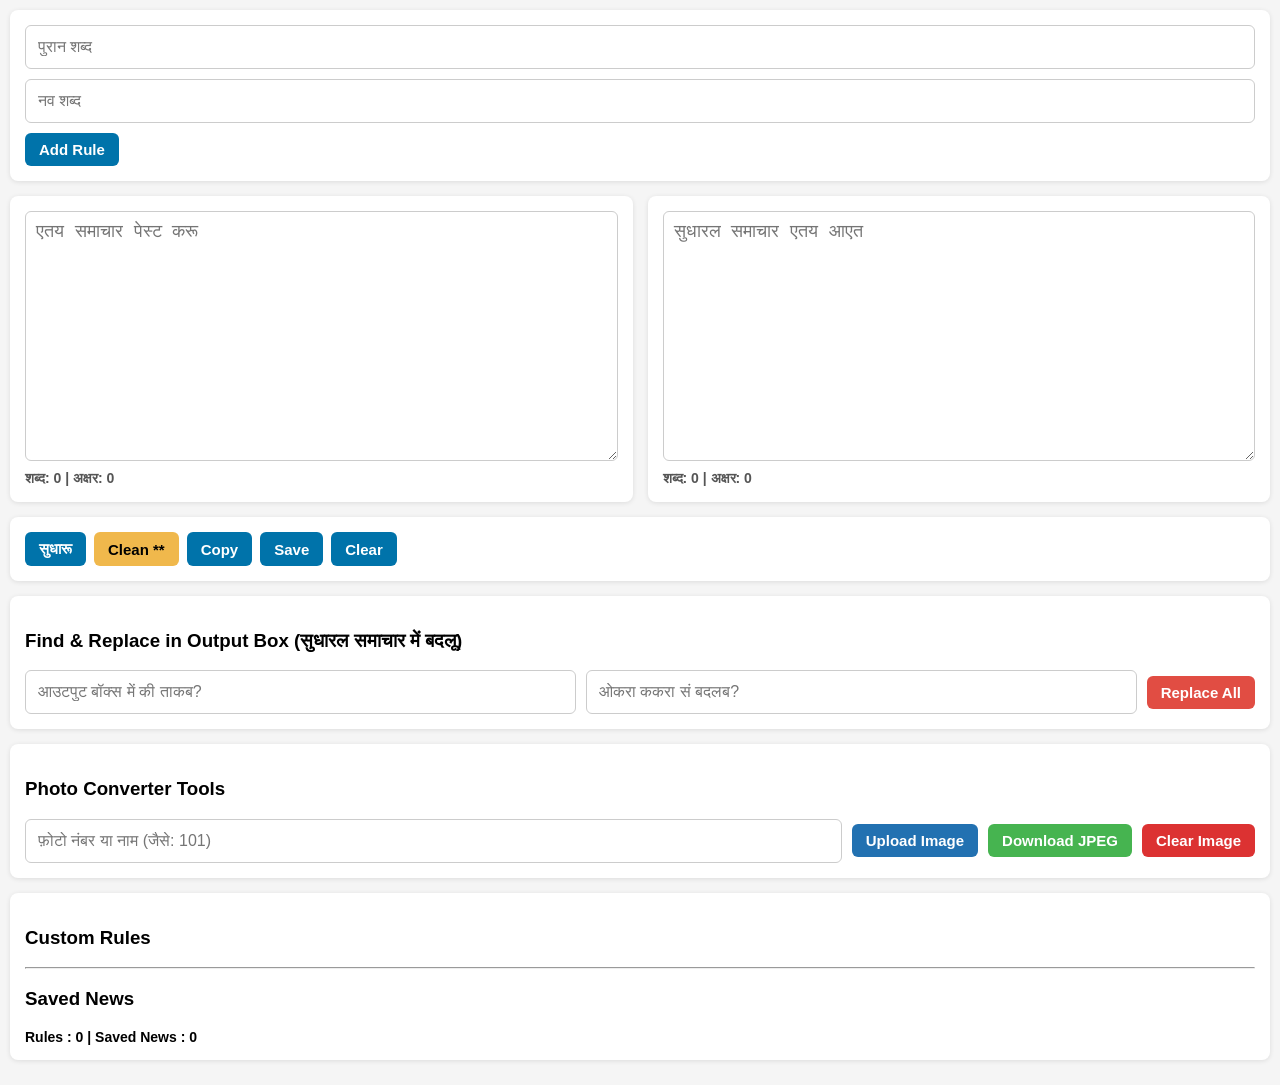
<file: index.html>
<!DOCTYPE html>
<html lang="mai">
<head>
<meta charset="UTF-8">
<meta name="viewport" content="width=device-width, initial-scale=1.0">
<title>मैथिली समाचार शोधक टूल</title>
<style>
body {
    font-family: Arial, sans-serif;
    background: #f5f5f5;
    padding: 10px;
    margin: 0;
    box-sizing: border-box;
}
 
.box {
    background: #fff;
    padding: 15px;
    margin-bottom: 15px;
    border-radius: 8px;
    box-shadow: 0 1px 5px rgba(0,0,0,.1);
}
 
.grid-box {
    display: grid;
    grid-template-columns: 1fr 1fr;
    gap: 15px;
}
 
@media(max-width: 768px) {
    .grid-box { 
        grid-template-columns: 1fr; 
        gap: 10px;
    }
    textarea {
        height: 180px !important;
    }
}
 
textarea {
    width: 100%;
    height: 250px;
    padding: 10px;
    font-size: 18px;
    border: 1px solid #ccc;
    border-radius: 6px;
    box-sizing: border-box;
    resize: vertical;
}
 
input {
    width: 100%;
    padding: 12px;
    margin-bottom: 10px;
    border: 1px solid #ccc;
    border-radius: 6px;
    box-sizing: border-box;
    font-size: 16px;
}
 
.btn-group {
    display: flex;
    flex-wrap: wrap;
    gap: 8px;
}
 
button {
    padding: 8px 14px;
    flex: 0 1 auto;
    width: auto;
    min-width: unset;
    cursor: pointer;
    border: none;
    border-radius: 6px;
    background: #0073aa;
    color: #fff;
    font-size: 15px;
    font-weight: bold;
    text-align: center;
    touch-action: manipulation;
    transition: background 0.2s ease;
}
 
button:hover {
    background: #005f8d;
}
 
#savedNewsList div, #ruleList div {
    padding: 10px;
    border-bottom: 1px solid #ddd;
    display: flex;
    justify-content: space-between;
    align-items: center;
    flex-wrap: wrap;
    gap: 5px;
}
 
#countBox {
    margin-top: 10px;
    font-weight: bold;
    font-size: 14px;
}
 
.live-counter {
    font-size: 14px;
    color: #555;
    margin-top: 5px;
    font-weight: bold;
}
 
.photo-flex, .find-replace-flex {
    display: flex;
    flex-direction: column;
    gap: 10px;
}
 
@media(min-width: 600px) {
    .photo-flex, .find-replace-flex {
        flex-direction: row;
        align-items: center;
    }
    .photo-flex input, .find-replace-flex input {
        width: auto;
        flex: 1;
        margin-bottom: 0;
    }
}
 
.photo-flex input[type="file"] {
    display: none;
}
 
.image-preview-box {
    margin-top: 15px;
    width: 100%;
    max-width: 300px;
    height: auto;
    display: none;
    border: 1px solid #ddd;
    border-radius: 6px;
}
 
.upload-btn { background: #2271b1; }
.download-btn { background: #46b450; }
.download-btn:hover { background: #34963b; }
.clear-img-btn { background: #dc3232; }
.clear-img-btn:hover { background: #a82424; }
.output-find-btn { background: #e14d43; }
.output-find-btn:hover { background: #b53e36; }
.clean-btn { background: #f0b84c; color: #000; }
.clean-btn:hover { background: #dca334; }
</style>
</head>
<body>
 
<div class="box">
    <input id="oldWord" type="text" placeholder="पुरान शब्द">
    <input id="newWord" type="text" placeholder="नव शब्द">
    <button id="addRuleBtn">Add Rule</button>
</div>
 
<div class="grid-box">
    <div class="box">
        <textarea id="inputNews" placeholder="एतय समाचार पेस्ट करू"></textarea>
        <div id="inputStats" class="live-counter">शब्द: 0 | अक्षर: 0</div>
    </div>
    <div class="box">
        <textarea id="outputNews" placeholder="सुधारल समाचार एतय आएत"></textarea>
        <div id="outputStats" class="live-counter">शब्द: 0 | अक्षर: 0</div>
    </div>
</div>
 
<div class="box btn-group">
    <button id="correctBtn">सुधारू</button>
    <button class="clean-btn" id="cleanMarkdownBtn">Clean **</button>
    <button id="copyBtn">Copy</button>
    <button id="saveBtn">Save</button>
    <button id="clearBtn">Clear</button>
</div>
 
<div class="box">
    <h3>Find & Replace in Output Box (सुधारल समाचार में बदलू)</h3>
    <div class="find-replace-flex">
        <input id="findOutputWord" type="text" placeholder="आउटपुट बॉक्स में की ताकब?">
        <input id="replaceOutputWord" type="text" placeholder="ओकरा ककरा सं बदलब?">
        <button class="output-find-btn" id="replaceOutputBtn">Replace All</button>
    </div>
</div>
 
<div class="box">
    <h3>Photo Converter Tools</h3>
    <div class="photo-flex">
        <input id="photoName" type="text" placeholder="फ़ोटो नंबर या नाम (जैसे: 101)">
        <button class="upload-btn" onclick="document.getElementById('imageInput').click()">Upload Image</button>
        <input type="file" id="imageInput" accept="image/*">
        <button class="download-btn" id="downloadImgBtn">Download JPEG</button>
        <button class="clear-img-btn" id="clearImgBtn">Clear Image</button>
    </div>
    <img id="imagePreview" class="image-preview-box" alt="Preview">
</div>
 
<div class="box">
    <h3>Custom Rules</h3>
    <div id="ruleList"></div>
    <hr>
    <h3>Saved News</h3>
    <div id="savedNewsList"></div>
    <div id="countBox"></div>
</div>
 
<script>
const rules = [
    ["सँ","सं"], ["केँ","कें"], ["पानी","पानि"], ["कहलथिन","कहलनि"], ["while","जखनकि"], ["जबकि","जखनकि"],
    ["आज","आइ"], ["केवल","मात्र"], ["चौथा","चारिम"], ["मिट्टी","माटि"],
    ["तीसरा","तेसर"], ["दूसरा","दोसर"], ["पांचवां","पांचम"], ["अब तक","एखन धरि"],
    ["बड़ा","पैघ"], ["नजर","नजरि"], ["आग","आगि"], ["मरीज़","रोगी"], ["मरीज","रोगी"], ["गिरा","खसल"],
    ["गिरे","खसल"], ["राहत","राहति"], ["बार-बार","बेर-बेर"], ["मिलल","भेटल"], ["ओर से","दिस सं"],
    ["सिर्फ","मात्र"], ["तालाब","पोखरि"], ["भ","भए"], ["सफेद","उजर"],
    ["मौसम","मौसिम"], ["मौसमक","मौसिमक"], ["बनाए","ब बना"], ["खिलाड़ी","खेलाड़ी"], ["अनेक","कतेको"],
    ["खिलाड़ीक","खेलाड़ीक"], ["बेहतर","नीक"], ["संभाललनि","संभारलनि"],
    ["मुकाबलाक","मोकाबलाक"], ["दिलौलनि","दियौलनि"], ["तऽ","तं"], ["होएत","होयत"],
    ["होएला","भेला"], ["फैलैत","पसरैत"], ["लाखों","लाखो"], ["सम्पूर्ण","संपूर्ण"], ["फैलल","पसरल"],
    ["सम्पत्ति","संपत्ति"], ["सम्पर्क","संपर्क"], ["सम्पादन","संपादन"], ["सम्पन्न","संपन्न"],
    ["सम्पन्नता","संपन्नता"], ["सम्प्रदाय","संप्रदाय"], ["सम्प्रेषण","संप्रेषण"], ["सम्पोषण","संपोषण"],
    ["सम्बन्ध","संबंध"], ["सम्बन्धित","संबंधित"], ["सम्बन्धी","संबंधी"], ["सम्बोधन","संबोधन"],
    ["सम्बल","संबल"], ["करि","कए"], ["जाएबा पर", "गेला पर"], ["जाएबापर", "गेला पर"], ["आरम्भ", "आरंभ"],
    ["कएने", "केने"], ["जनआन्दोलन", "जनआंदोलन"], ["आन्दोलन", "आंदोलन"], ["अत्यन्त", "अत्यंत"], ["कार्रवाई","कारबाइ"],
    ["सिन्दूर", "सिंदूर"], ["निरन्तर", "निरंतर"], ["महागठबन्धनक", "महागठबंधनक"], ["महागठबन्धन", "महागठबंधन"],
    ["गठबन्धन", "गठबंधन"], ["सम्भव","संभव"], ["सम्भावना","संभावना"], ["सम्भाल","संभाल"], ["सम्भवतः","संभवतः"], ["सम्भाषण","संभाषण"],
    ["कहा","कहलनि"], ["बताया","बतौलनि"], ["पूरी तरह","पूरा तरहे"], ["हुनका कहलनि","ओ कहलनि"], ["चार","चारि"],
    ["ओर सं","दिस सं"], ["वाला","बला"], ["तहत","अंतर्गत"], ["जल्द","शीघ्र"], ["आगाँ","आगू"],
    ["विश्वभर","विश्वभरि"], ["देशभर","देशभरि"], ["हुनकें","हुनका"], ["काफी","बहुत"],
    ["घाम","रौद"], ["वर्षा","बरखा"], ["रुपया","रुपैया"], ["खड़ा","ठाढ़"],
    ["नुकसान","नोकسان"], ["पौधा","गाछ"], ["रख","राखि"], ["बड़ी","पैघ"], ["कार्रवाईक","कारबाइक"],
    ["बड़े","पैघ"], ["वाले","बला"], ["सबसे","सबसं"], ["शाम","सांझ"], ["संझा","सांझ"],
    ["सोमवार","सोम"], ["मंगलवार","मंगल"], ["बुधवार","बुध"], ["सफर","यात्रा"],
    ["शुक्रवार","शुक्र"], ["शनिवार","शनि"], ["रविवार","रवि"], ["निर्देश दिया","निर्देश देलनि"],
    ["समीक्षा की","समीक्षा कएलनि"], ["समीक्षाकी","समीक्षा कएलनि"], ["मांग की","मांग राखल गेल"], ["मांगकी","मांग राखल गेल"], ["निर्णय लिया","निर्णय लेल गेल"],
    ["शुरू हुआ","शुरुאת भेल"], ["शुरूहुआ","शुरुאת भेल"], ["शुरू हुई","शुरुאת भेल"], ["शुरूहुई","शुरुאת भेल"], ["समाप्त हुआ","समापन भेल"], ["समाप्तहुआ","समापन भेल"],
    ["समाप्त हुई","समापन भेल"], ["समाप्तहुई","समापन भेल"], ["चौड़ी","चौड़ा"], ["पहुँचे","पहुंचल"], ["उपस्थित रहे","उपस्थित छलाह"],
    ["शामिल हुए","शामिल भेलाह"], ["शामिलहुए","शामिल भेलाह"], ["दूसरी","दोसर"], ["दूसरे","दोसर"], ["तीसरी","तेसर"], ["होमए ","होमय "], ["लोकनि ","लोक "], ["आगाँ ","आगू "], ["तीसरे","तेसर"], ["चौथी","चारिम"], ["चौथे","चारिम"], ["पांचवीं","पांचम"],
    ["पांचवें","पांचम"], ["बाढ़","बाढ़ि"], ["भ'","भए"], ["भ’","भए"], ["ओर सँ","दिस सं"], ["दिनदहाड़े","दिन-देखाड़"],
    ["लेकर","लए कए"], ["ले कर","लए कए"], ["कएने","केने"],
    ["सुनवाई","सुनवाइ"], ["दुकान","दोकान"], ["होएत","होयत"], ["बर्षाक","बरखाक"],
    ["दुकानक","दोकानक"], ["दुकानकार","दोकानदार"], ["दुकानदारक","दोकानदारक"],
    ["खिलाफ","विरुद्ध"], ["मुकाबला","मोकाबला"], ["बीमार","बेमार"], ["बुखार","बोखार"], ["बीमारी","बेमारी"],
    ["आंधी","अन्हर"], ["तूफान","बीहाड़ि"], ["अखबार","समाचारपत्र"], ["बनेबा","बनाबय"],
    ["अंधकार","अन्हार"], ["अंधा","आन्हर"], ["अंगूठा","औंठा"], ["अंगूठी","औंठी"],
    ["अंगोछा","गमछा"], ["अंगार","अंगोर"], ["अचानक","अनचोके"], ["गँबा","गमा"],
    ["अकेला","एकसर"], ["अगला","अगिला"], ["अगाड़ी","आगा"], ["अगुवाई","अगुआई"],
    ["अग्नि","आगि"], ["अग्निकांड","अगिलग्गी"], ["अंदर","भीतर"], ["अंदाज","अनुमान"],
    ["अंदेशा","आशंका"], ["अंतिम","आखरी"], ["अंतर","भेद"], ["रुपयाक","रुपैयाक"],
    ["ल","लए"], ["लऽ","लए"], ["कऽ","कए"], ["दऽ","दए"], ["भऽ","भए"], ["धूप","रौद"],
    ["सिर","माथ"], ["हजारों","हजारो"], ["करोड़ों","करोड़ो"], ["सैकड़ों","सैकड़o"], ["मामला","मामिला"], ["मामलाक","मामिलाक"],
    ["त","तं"], ["अंतराल","विराम"], ["करनिहार","कएनिहार"],
    ["IPS","आईपीएस"], ["IAS","आईएएस"], ["IG","आईजी"], ["ADG","एडीजी"], ["CMO","सीएमओ"]
];
 
const inputNews = document.getElementById("inputNews");
const outputNews = document.getElementById("outputNews");
const ruleList = document.getElementById("ruleList");
const savedNewsList = document.getElementById("savedNewsList");
const countBox = document.getElementById("countBox");
const photoNameInput = document.getElementById("photoName");
const imageInput = document.getElementById("imageInput");
const imagePreview = document.getElementById("imagePreview");
 
let customRules = JSON.parse(localStorage.getItem("customRules") || "[]");
customRules.forEach(rule => { rules.push(rule); });
 
function replaceWholeWord(text, find, replace) {
    const escaped = find.replace(/[.*+?^${}()|[\]\\]/g, '\\$&');
    const regex = new RegExp('(^|[^\\u0900-\\u097Fa-zA-Z0-9])(' + escaped + ')(?=[^\\u0900-\\u097Fa-zA-Z0-9]|$)', 'g');
    return text.replace(regex, (match, p1, p2) => p1 + replace);
}
 
function processNews(){
    let text = inputNews.value;
     
    text = text.replace(/\*\*(.*?)\*\*/g, '$1');
     
    text = text.replace(/([\u0900-\u097F]+)(मे|में)(?=\s|$)/g, '$1 मे');
    text = text.replace(/([\u0900-\u097F]+)(कें|केँ)(?=\s|$)/g, '$1 कें');
    text = text.replace(/([\u0900-\u097F]+)(सं|सँ)(?=\s|$)/g, '$1 सं');
    text = text.replace(/([\u0900-\u097F]+)सभ(?!ा)(?=\s|$)/g, '$1 सभ');
     
    text = text.replace(/\bमें\b/g, 'मे');
    text = text.replace(/\bदोनों\b/g, 'दूनू');
    text = text.replace(/सुबह/g, 'भोर');
    text = text.replace(/गुरुवार/g, 'बृहस्पति');
    text = text.replace(/NHAI/g, 'एनएचएआई');
    text = text.replace(/लयकऽ/g, 'लए कए');
     
    text = text.replace(/\bको\b/g, '');
     
    rules.forEach(rule => {
        text = replaceWholeWord(text, rule[0], rule[1]);
    });
     
    text = text.replace(/ँ/g, 'ं');
     
    text = text.replace(/\s+क(?=\s|$)/g, 'क');
     
    const numMap = {'०':'0','१':'1','२':'2','३':'3','४':'4','५':'5','६':'6','७':'7','८':'8','९':'9'};
    text = text.replace(/[०-९]/g, m => numMap[m]);
     
    text = text.replace(/(\d+)\s*(वां|वें|वी|वा|म)(?=\s|$)/g, '$1म');
     
    text = text.replace(/म्([पफबभ])/g, 'ं$1'); 
    text = text.replace(/न्([तथदध])/g, 'ं$1'); 
    text = text.replace(/ण्([टठडढण])/g, 'ं$1');
     
    outputNews.value = text.replace(/ {2,}/g, ' ').trim();
    updateStats();
}
 
function updateStats() {
    let inText = inputNews.value.trim();
    let inWords = inText === "" ? 0 : inText.split(/\s+/).length;
    let inChars = inText.length;
    document.getElementById("inputStats").innerText = `शब्द: ${inWords} | अक्षर: ${inChars}`;
 
    let outText = outputNews.value.trim();
    let outWords = outText === "" ? 0 : outText.split(/\s+/).length;
    let outChars = outText.length;
    document.getElementById("outputStats").innerText = `शब्द: ${outWords} | अक्षर: ${outChars}`;
}
 
inputNews.addEventListener("input", updateStats);
outputNews.addEventListener("input", updateStats);
 
document.getElementById("correctBtn").addEventListener("click", processNews);
 
document.getElementById("cleanMarkdownBtn").addEventListener("click", function() {
    inputNews.value = inputNews.value.replace(/\*\*(.*?)\*\*/g, '$1');
    updateStats();
});
 
document.getElementById("copyBtn").addEventListener("click", function(){
    navigator.clipboard.writeText(outputNews.value);
    const origText = this.innerText;
    this.innerText = "Copied!";
    this.style.backgroundColor = "#46b450";
    setTimeout(() => {
        this.innerText = origText;
        this.style.backgroundColor = "#0073aa";
    }, 1200);
});
 
function saveNews(){
    let news = outputNews.value.trim();
    if(news === ""){ alert("पहिने समाचार सुधारू"); return; }
    let savedNews = JSON.parse(localStorage.getItem("savedNews") || "[]");
    if(savedNews.includes(news)){ alert("ई समाचार पहिने सं सेव अछि"); return; }
    savedNews.unshift(news);
    localStorage.setItem("savedNews", JSON.stringify(savedNews));
    loadSavedNews();
}
 
document.getElementById("saveBtn").addEventListener("click", saveNews);
 
function loadSavedNews(){
    let savedNews = JSON.parse(localStorage.getItem("savedNews") || "[]");
    let html = "";
    savedNews.forEach((news, index) => {
        html += `<div><b>News ${index+1}</b><div><button onclick="openNews(${index})">Open</button> <button style="background:#dc3232" onclick="deleteSavedNews(${index})">Delete</button></div></div>`;
    });
    savedNewsList.innerHTML = html;
    updateCounts();
}
 
function openNews(index){
    let savedNews = JSON.parse(localStorage.getItem("savedNews") || "[]");
    outputNews.value = savedNews[index];
    updateStats();
}
 
function deleteSavedNews(index){
    let savedNews = JSON.parse(localStorage.getItem("savedNews") || "[]");
    savedNews.splice(index, 1);
    localStorage.setItem("savedNews", JSON.stringify(savedNews));
    loadSavedNews();
}
 
document.getElementById("clearBtn").addEventListener("click", () => {
    inputNews.value = "";
    outputNews.value = "";
    updateStats();
});
 
document.getElementById("addRuleBtn").addEventListener("click", () => {
    let oldWord = document.getElementById("oldWord").value.trim();
    let newWord = document.getElementById("newWord").value.trim();
    if(!oldWord || !newWord){ alert("दुनू शब्द भरू"); return; }
    rules.push([oldWord, newWord]);
    customRules.push([oldWord, newWord]);
    localStorage.setItem("customRules", JSON.stringify(customRules));
    showRules();
    document.getElementById("oldWord").value = "";
    document.getElementById("newWord").value = "";
    updateCounts();
});
 
function showRules(){
    let html = "";
    customRules.forEach((rule, index) => {
        html += `<div><span>${rule[0]} ➜ ${rule[1]}</span> <button style="background:#dc3232" onclick="deleteRule(${index})">Delete</button></div>`;
    });
    ruleList.innerHTML = html;
}
 
function deleteRule(index){
    customRules.splice(index, 1);
    localStorage.setItem("customRules", JSON.stringify(customRules));
    showRules();
    updateCounts();
    // रीलोड करने की जगह सीधे नियम रिफ्रेश कर दिए गए हैं
}
 
function updateCounts(){
    let savedNews = JSON.parse(localStorage.getItem("savedNews") || "[]");
    countBox.innerHTML = "Rules : " + customRules.length + " | Saved News : " + savedNews.length;
}
 
document.getElementById("replaceOutputBtn").addEventListener("click", function() {
    let outText = outputNews.value;
    let findWord = document.getElementById("findOutputWord").value;
    let replaceWord = document.getElementById("replaceOutputWord").value;
     
    if(!findWord) {
        alert("कृपया खोजे जानेवाला शब्द दर्ज करें");
        return;
    }
     
    outputNews.value = replaceWholeWord(outText, findWord, replaceWord);
    updateStats();
     
    document.getElementById("findOutputWord").value = "";
    document.getElementById("replaceOutputWord").value = "";
});
 
let loadedImage = null;
 
imageInput.addEventListener("change", function(e) {
    if(e.target.files && e.target.files[0]) {
        loadImage(e.target.files[0]);
    }
});
 
window.addEventListener("paste", function(e) {
    const items = e.clipboardData.items;
    for (let i = 0; i < items.length; i++) {
        if (items[i].type.indexOf("image") !== -1) {
            const blob = items[i].getAsFile();
            loadImage(blob);
        }
    }
});
 
function loadImage(file) {
    const reader = new FileReader();
    reader.onload = function(event) {
        const img = new Image();
        img.onload = function() {
            loadedImage = img;
            imagePreview.src = event.target.result;
            imagePreview.style.display = "block";
        };
        img.src = event.target.result;
    };
    reader.readAsDataURL(file);
}
 
document.getElementById("downloadImgBtn").addEventListener("click", function() {
    if (!loadedImage) {
        alert("पहिने कोनो फोटो अपलोड या पेस्ट करू");
        return;
    }
     
    let filename = photoNameInput.value.trim();
    if (!filename) {
        filename = "image_101";
    }
 
    const canvas = document.createElement("canvas");
    canvas.width = loadedImage.naturalWidth;
    canvas.height = loadedImage.naturalHeight;
    const ctx = canvas.getContext("2d");
     
    ctx.fillStyle = "#FFFFFF";
    ctx.fillRect(0, 0, canvas.width, canvas.height);
    ctx.drawImage(loadedImage, 0, 0);
 
    const dataUrl = canvas.toDataURL("image/jpeg", 1.0);
     
    const link = document.createElement("a");
    link.download = filename + ".jpg";
    link.href = dataUrl;
    link.click();
 
    const match = filename.match(/(\d+)$/);
    if (match) {
        const nextNum = parseInt(match[1], 10) + 1;
        const paddedNum = String(nextNum).padStart(match[1].length, '0');
        photoNameInput.value = filename.replace(/\d+$/, paddedNum);
    }
});
 
document.getElementById("clearImgBtn").addEventListener("click", function() {
    loadedImage = null;
    imageInput.value = "";
    imagePreview.src = "";
    imagePreview.style.display = "none";
});
 
setInterval(() => {
    localStorage.setItem("draftNews", inputNews.value);
}, 5000);
 
window.addEventListener("load", () => {
    let draft = localStorage.getItem("draftNews");
    if (draft) { inputNews.value = draft; }
    showRules();
    loadSavedNews();
    updateStats();
});
</script>
</body>
</html>
</file>
